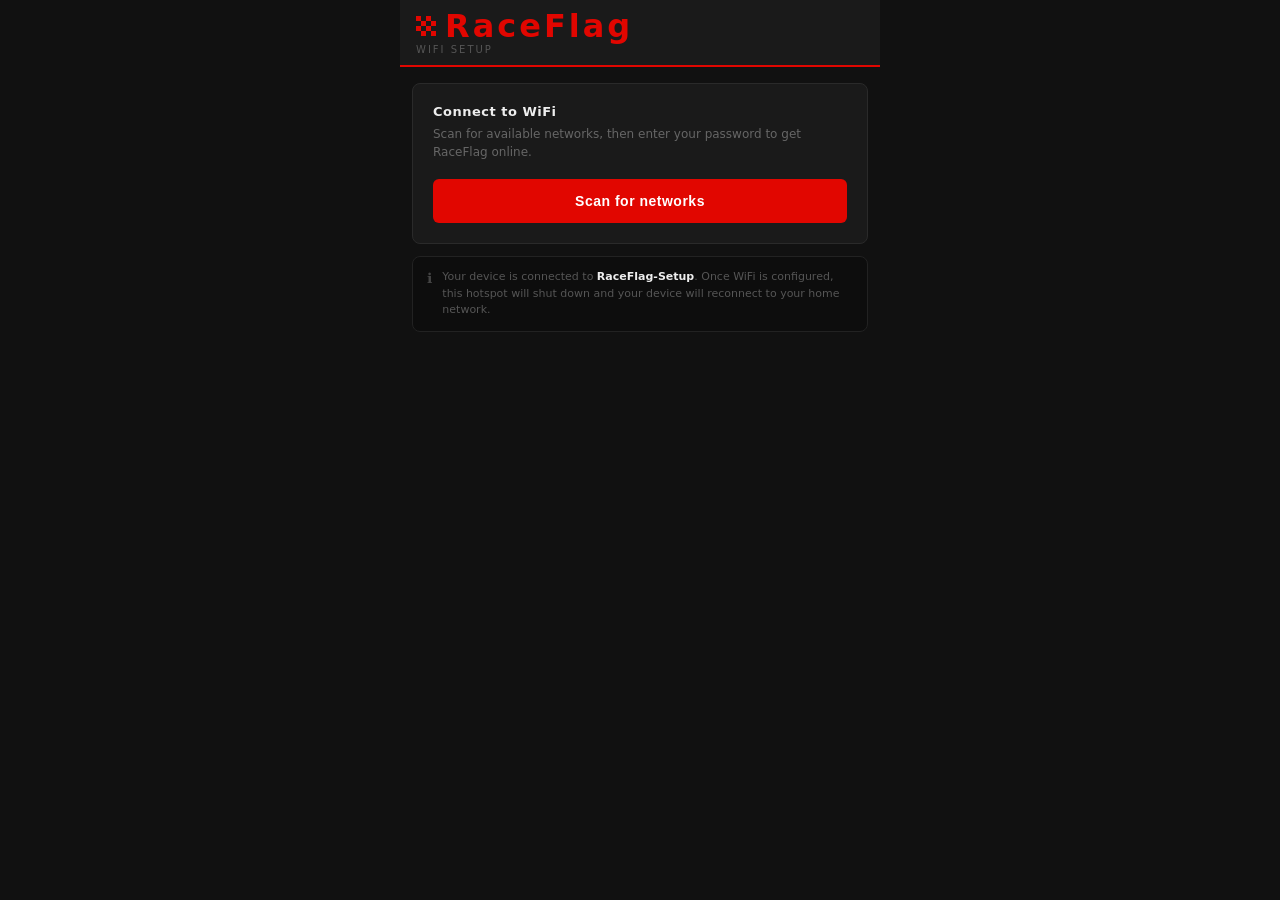
<file: raceflag/frontend/setup.html>
<!DOCTYPE html>
<html lang="en">
<head>
  <meta charset="UTF-8">
  <meta name="viewport" content="width=device-width, initial-scale=1">
  <title>RaceFlag Setup</title>
  <link rel="icon" href="data:image/svg+xml,<svg xmlns='http://www.w3.org/2000/svg' viewBox='0 0 100 100'><text y='.9em' font-size='90'>🏁</text></svg>">
  <style>
    *, *::before, *::after { box-sizing: border-box; margin: 0; padding: 0; }
    body {
      background: #111;
      font-family: 'Segoe UI', system-ui, sans-serif;
      color: #eee;
      min-height: 100vh;
      display: flex;
      flex-direction: column;
      align-items: center;
    }
    .page { width: 100%; max-width: 480px; padding-bottom: 40px; }

    .nav {
      background: #1a1a1a;
      border-bottom: 2px solid #e10600;
      padding: 10px 16px;
      display: flex; align-items: flex-start;
      position: sticky; top: 0; z-index: 50;
    }
    .nav-logo { display: flex; align-items: center; gap: 9px; font-weight: 900; letter-spacing: 3px; color: #e10600; font-size: 32px; line-height: 1; }
    .nav-flag-icon { width: 20px; height: 20px; flex-shrink: 0; }
    .nav-sub { font-size: 10px; text-transform: uppercase; letter-spacing: 2px; color: #555; margin-top: 2px; }

    .card {
      background: #1a1a1a; border: 1px solid #2a2a2a; border-radius: 8px;
      margin: 16px 12px 0; padding: 20px;
    }
    .card-heading { font-size: 13px; font-weight: 700; letter-spacing: 0.5px; margin-bottom: 6px; }
    .card-sub { font-size: 12px; color: #666; line-height: 1.5; margin-bottom: 18px; }

    .btn-primary {
      width: 100%; background: #e10600; color: #fff; border: none;
      border-radius: 6px; padding: 14px; font-size: 14px; font-weight: 700;
      letter-spacing: 0.5px; cursor: pointer;
    }
    .btn-primary:disabled { background: #3a0800; color: #6a2020; cursor: default; }
    .btn-secondary {
      width: 100%; background: #2a2a2a; border: 1px solid #444; color: #aaa;
      border-radius: 6px; padding: 12px; font-size: 13px; font-weight: 700; cursor: pointer;
      margin-top: 10px;
    }
    .btn-ghost {
      background: none; border: none; color: #555; font-size: 12px;
      cursor: pointer; padding: 8px 0; width: 100%; margin-top: 4px;
      font-family: inherit;
    }

    .spinner-row {
      display: flex; align-items: center; gap: 12px;
      padding: 6px 0; color: #666; font-size: 13px; margin-top: 16px;
    }
    .spinner {
      width: 18px; height: 18px; border: 2px solid #333;
      border-top-color: #e10600; border-radius: 50%;
      animation: spin 0.8s linear infinite; flex-shrink: 0;
    }
    @keyframes spin { to { transform: rotate(360deg); } }

    .network-list { margin-top: 4px; }
    .network-row {
      display: flex; align-items: center; justify-content: space-between;
      padding: 12px 0; border-bottom: 1px solid #222; cursor: pointer; gap: 12px;
    }
    .network-row:last-child { border-bottom: none; }
    .network-left { display: flex; align-items: center; gap: 10px; }
    .network-name { font-size: 13px; font-weight: 600; color: #ddd; }
    .network-name.active { color: #fff; }
    .signal-bars { display: flex; gap: 2px; align-items: flex-end; height: 14px; }
    .bar { width: 3px; border-radius: 1px; background: #444; }
    .bar.lit { background: #eee; }
    .bar.lit-red { background: #e10600; }
    .b1 { height: 4px; } .b2 { height: 7px; } .b3 { height: 10px; } .b4 { height: 14px; }
    .lock { color: #555; font-size: 11px; }
    .chevron { color: #444; font-size: 16px; line-height: 1; }
    .selected-dot { width: 8px; height: 8px; border-radius: 50%; background: #e10600; flex-shrink: 0; }

    .pw-section { margin-top: 16px; border-top: 1px solid #222; padding-top: 16px; }
    .pw-label { font-size: 10px; text-transform: uppercase; letter-spacing: 1.5px; color: #555; margin-bottom: 8px; }
    .pw-input {
      width: 100%; background: #0d0d0d; border: 1px solid #333; border-radius: 6px;
      padding: 12px 14px; color: #eee; font-size: 14px; outline: none; font-family: inherit;
    }
    .pw-input:focus { border-color: #e10600; }
    .pw-input::placeholder { color: #444; }

    .center-icon {
      width: 56px; height: 56px; border-radius: 50%;
      display: flex; align-items: center; justify-content: center;
      font-size: 26px; margin: 0 auto 16px;
    }
    .icon-success { background: rgba(0,200,83,0.12); border: 2px solid #00C853; }
    .icon-error { background: rgba(225,6,0,0.1); border: 2px solid #e10600; }
    .center-heading { font-size: 16px; font-weight: 700; text-align: center; margin-bottom: 6px; }
    .center-ssid { font-size: 13px; font-weight: 600; text-align: center; margin-bottom: 16px; }
    .center-sub { font-size: 12px; color: #555; text-align: center; line-height: 1.6; margin-bottom: 20px; }

    .countdown-wrap { background: #0d0d0d; border-radius: 4px; height: 4px; overflow: hidden; }
    .countdown-bar { height: 4px; background: #e10600; border-radius: 4px; width: 100%; transition: width 1s linear; }
    .countdown-label { font-size: 11px; color: #555; text-align: center; margin-top: 8px; }

    .info-strip {
      background: #0d0d0d; border: 1px solid #222; border-radius: 8px;
      margin: 12px 12px 0; padding: 12px 14px;
      display: flex; gap: 10px; align-items: flex-start;
    }
    .info-icon { color: #444; font-size: 14px; flex-shrink: 0; margin-top: 1px; }
    .info-text { font-size: 11px; color: #555; line-height: 1.5; }

    .hidden { display: none; }
  </style>
</head>
<body>
<div class="page">

  <nav class="nav">
    <div>
      <div class="nav-logo">
        <svg class="nav-flag-icon" viewBox="0 0 20 20" aria-hidden="true">
          <rect x="0"  y="0"  width="5" height="5" fill="currentColor"/>
          <rect x="10" y="0"  width="5" height="5" fill="currentColor"/>
          <rect x="5"  y="5"  width="5" height="5" fill="currentColor"/>
          <rect x="15" y="5"  width="5" height="5" fill="currentColor"/>
          <rect x="0"  y="10" width="5" height="5" fill="currentColor"/>
          <rect x="10" y="10" width="5" height="5" fill="currentColor"/>
          <rect x="5"  y="15" width="5" height="5" fill="currentColor"/>
          <rect x="15" y="15" width="5" height="5" fill="currentColor"/>
        </svg>
        RaceFlag
      </div>
      <div class="nav-sub">WiFi Setup</div>
    </div>
  </nav>

  <!-- IDLE -->
  <div id="s-idle">
    <div class="card">
      <div class="card-heading">Connect to WiFi</div>
      <div class="card-sub">Scan for available networks, then enter your password to get RaceFlag online.</div>
      <button class="btn-primary" onclick="startScan()">Scan for networks</button>
    </div>
    <div class="info-strip">
      <span class="info-icon">ℹ</span>
      <span class="info-text">Your device is connected to <strong style="color:#eee">RaceFlag-Setup</strong>. Once WiFi is configured, this hotspot will shut down and your device will reconnect to your home network.</span>
    </div>
  </div>

  <!-- SCANNING -->
  <div id="s-scanning" class="hidden">
    <div class="card">
      <div class="card-heading">Connect to WiFi</div>
      <div class="card-sub">Scan for available networks, then enter your password to get RaceFlag online.</div>
      <button class="btn-primary" disabled>Scan for networks</button>
      <div class="spinner-row"><div class="spinner"></div><span>Scanning…</span></div>
    </div>
  </div>

  <!-- NETWORK LIST -->
  <div id="s-networks" class="hidden">
    <div class="card">
      <div class="card-heading">Select a network</div>
      <div class="network-list" id="network-list"></div>
      <button class="btn-secondary" onclick="startScan()">Scan again</button>
      <button class="btn-ghost" onclick="enterManually()">Enter network name manually →</button>
    </div>
  </div>

  <!-- MANUAL ENTRY -->
  <div id="s-manual" class="hidden">
    <div class="card">
      <div class="card-heading">Enter network details</div>
      <div class="pw-section" style="margin-top:0;border-top:none;padding-top:0">
        <div class="pw-label">Network name (SSID)</div>
        <input id="manual-ssid" class="pw-input" type="text" placeholder="Your WiFi network name"
               style="margin-bottom:12px" onkeydown="if(event.key==='Enter') document.getElementById('manual-pw').focus()">
        <div class="pw-label">Password</div>
        <div style="position:relative">
          <input id="manual-pw" class="pw-input" type="password" placeholder="Enter WiFi password"
                 onkeydown="if(event.key==='Enter') connectManual()"
                 style="padding-right:60px">
          <button type="button" onclick="togglePw('manual-pw',this)"
                  style="position:absolute;right:10px;top:50%;transform:translateY(-50%);background:none;border:none;color:#555;font-size:11px;cursor:pointer;padding:4px;font-family:inherit">Show</button>
        </div>
        <button class="btn-primary" style="margin-top:12px" onclick="connectManual()">Connect</button>
        <button class="btn-ghost" onclick="show('s-networks')">← Back to network list</button>
      </div>
    </div>
  </div>

  <!-- PASSWORD -->
  <div id="s-password" class="hidden">
    <div class="card">
      <div class="card-heading">Select a network</div>
      <div class="network-list" id="selected-network-row"></div>
      <div class="pw-section">
        <div class="pw-label">Password</div>
        <div style="position:relative">
          <input id="pw-input" class="pw-input" type="password" placeholder="Enter WiFi password"
                 onkeydown="if(event.key==='Enter') connect()"
                 style="padding-right:60px">
          <button type="button" onclick="togglePw('pw-input',this)"
                  style="position:absolute;right:10px;top:50%;transform:translateY(-50%);background:none;border:none;color:#555;font-size:11px;cursor:pointer;padding:4px;font-family:inherit">Show</button>
        </div>
        <button class="btn-primary" style="margin-top:12px" onclick="connect()">Connect</button>
        <button class="btn-ghost" onclick="show('s-networks')">← Choose a different network</button>
      </div>
    </div>
  </div>

  <!-- CONNECTING -->
  <div id="s-connecting" class="hidden">
    <div class="card">
      <div class="card-heading">RaceFlag is attempting to connect…</div>
      <div class="card-sub" id="connecting-label"></div>
      <div class="countdown-wrap" style="margin-top:16px"><div class="countdown-bar" id="connect-countdown-bar"></div></div>
      <div class="countdown-label" id="connect-countdown-label"></div>
      <div style="margin-top:16px;font-size:12px;color:#555;text-align:center;line-height:1.5">If the LED strip is still flashing white after the countdown, the connection was unsuccessful. Reconnect to RaceFlag-Setup and try again.</div>
    </div>
  </div>

  <!-- ERROR -->
  <div id="s-error" class="hidden">
    <div class="card">
      <div class="center-icon icon-error">✕</div>
      <div class="center-heading">Connection failed</div>
      <div class="center-sub" id="error-sub"></div>
      <button class="btn-secondary" onclick="show('s-password')">← Try again</button>
    </div>
  </div>

</div>
<script>
  const REDIRECT_URL = 'http://raceflag.local:8080';
  const CONNECT_COUNTDOWN_SEC = 45;

  let _selectedSsid = '';
  let _networks = [];
  let _connectTimer = null;

  function show(id) {
    ['s-idle','s-scanning','s-networks','s-password','s-manual','s-connecting','s-error']
      .forEach(s => document.getElementById(s).classList.toggle('hidden', s !== id));
  }

  function signalBars(strength, active) {
    const cls = active ? 'lit-red' : 'lit';
    const lvl = strength >= 4 ? 4 : strength >= 3 ? 3 : strength >= 2 ? 2 : 1;
    return `<div class="signal-bars">
      <div class="bar b1 ${lvl >= 1 ? cls : ''}"></div>
      <div class="bar b2 ${lvl >= 2 ? cls : ''}"></div>
      <div class="bar b3 ${lvl >= 3 ? cls : ''}"></div>
      <div class="bar b4 ${lvl >= 4 ? cls : ''}"></div>
    </div>`;
  }

  async function startScan() {
    show('s-scanning');
    try {
      const resp = await fetch('/api/wifi/scan');
      const data = await resp.json();
      _networks = (data.networks || []).filter(Boolean);
      renderNetworkList();
      show('s-networks');
    } catch (e) {
      document.getElementById('s-scanning').querySelector('.spinner-row span').textContent = 'Scan failed — try again.';
      setTimeout(() => show('s-idle'), 2000);
    }
  }

  function renderNetworkList() {
    const list = document.getElementById('network-list');
    if (!_networks.length) {
      list.innerHTML = '<div style="color:#555;font-size:13px;padding:12px 0">No networks found. Try scanning again or enter your network name manually below.</div>';
      return;
    }
    list.innerHTML = _networks.map((ssid, i) => `
      <div class="network-row" onclick="selectNetwork(${i})">
        <div class="network-left">
          ${signalBars(4 - Math.floor(i / 3), false)}
          <span class="network-name">${escHtml(ssid)}</span>
        </div>
        <div style="display:flex;align-items:center;gap:8px">
          <span class="lock">🔒</span>
          <span class="chevron">›</span>
        </div>
      </div>`).join('');
  }

  function selectNetwork(idx) {
    _selectedSsid = _networks[idx];
    document.getElementById('selected-network-row').innerHTML = `
      <div class="network-row" style="cursor:default">
        <div class="network-left">
          ${signalBars(4, true)}
          <span class="network-name active">${escHtml(_selectedSsid)}</span>
        </div>
        <div class="selected-dot"></div>
      </div>`;
    document.getElementById('pw-input').value = '';
    show('s-password');
    setTimeout(() => document.getElementById('pw-input').focus(), 50);
  }

  function enterManually() {
    document.getElementById('manual-ssid').value = '';
    document.getElementById('manual-pw').value = '';
    show('s-manual');
    setTimeout(() => document.getElementById('manual-ssid').focus(), 50);
  }

  async function connectManual() {
    const ssid = document.getElementById('manual-ssid').value.trim();
    if (!ssid) return;
    _selectedSsid = ssid;
    const password = document.getElementById('manual-pw').value;
    document.getElementById('connecting-label').textContent = `Connecting to ${_selectedSsid}…`;
    show('s-connecting');
    fetch('/api/wifi/connect', {
      method: 'POST',
      headers: { 'Content-Type': 'application/json' },
      body: JSON.stringify({ ssid: _selectedSsid, password }),
    }).catch(() => {});
    startConnectingCountdown();
  }

  async function connect() {
    const password = document.getElementById('pw-input').value;
    document.getElementById('connecting-label').textContent = `Connecting to ${_selectedSsid}…`;
    show('s-connecting');
    fetch('/api/wifi/connect', {
      method: 'POST',
      headers: { 'Content-Type': 'application/json' },
      body: JSON.stringify({ ssid: _selectedSsid, password }),
    }).catch(() => {});
    startConnectingCountdown();
  }

  function startConnectingCountdown() {
    if (_connectTimer) clearInterval(_connectTimer);
    let remaining = CONNECT_COUNTDOWN_SEC;
    const bar = document.getElementById('connect-countdown-bar');
    const label = document.getElementById('connect-countdown-label');
    bar.style.width = '100%';
    label.textContent = `${remaining}s`;
    _connectTimer = setInterval(() => {
      remaining--;
      bar.style.width = (remaining / CONNECT_COUNTDOWN_SEC * 100) + '%';
      label.textContent = remaining > 0 ? `${remaining}s` : '';
      if (remaining <= 0) {
        clearInterval(_connectTimer);
        window.location.href = REDIRECT_URL;
      }
    }, 1000);
  }

  function togglePw(inputId, btn) {
    const input = document.getElementById(inputId);
    const showing = input.type === 'text';
    input.type = showing ? 'password' : 'text';
    btn.textContent = showing ? 'Show' : 'Hide';
  }

  function showError(msg) {
    document.getElementById('error-sub').innerHTML =
      `Could not connect to <strong style="color:#eee">${escHtml(_selectedSsid)}</strong>.<br>${msg}`;
    show('s-error');
  }

  function escHtml(str) {
    return str.replace(/&/g,'&amp;').replace(/</g,'&lt;').replace(/>/g,'&gt;').replace(/"/g,'&quot;');
  }
</script>
</body>
</html>
</file>
